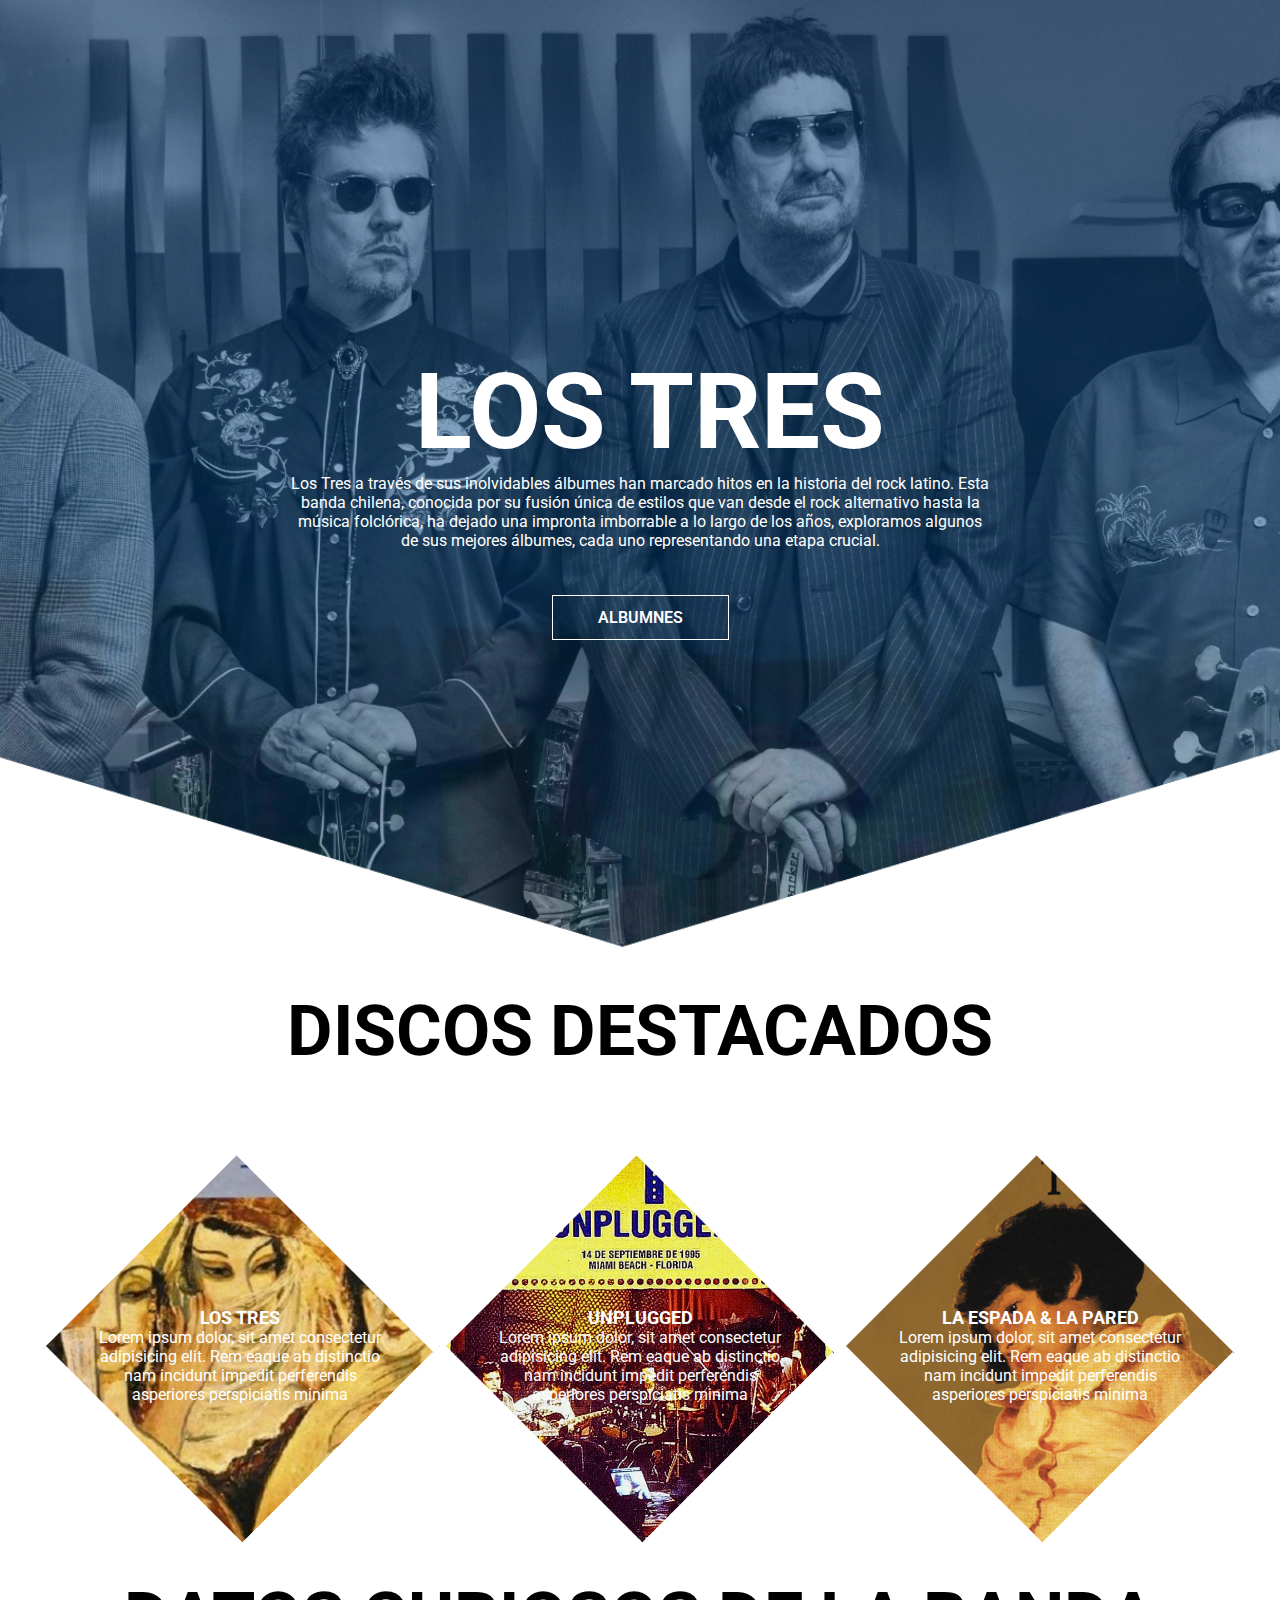
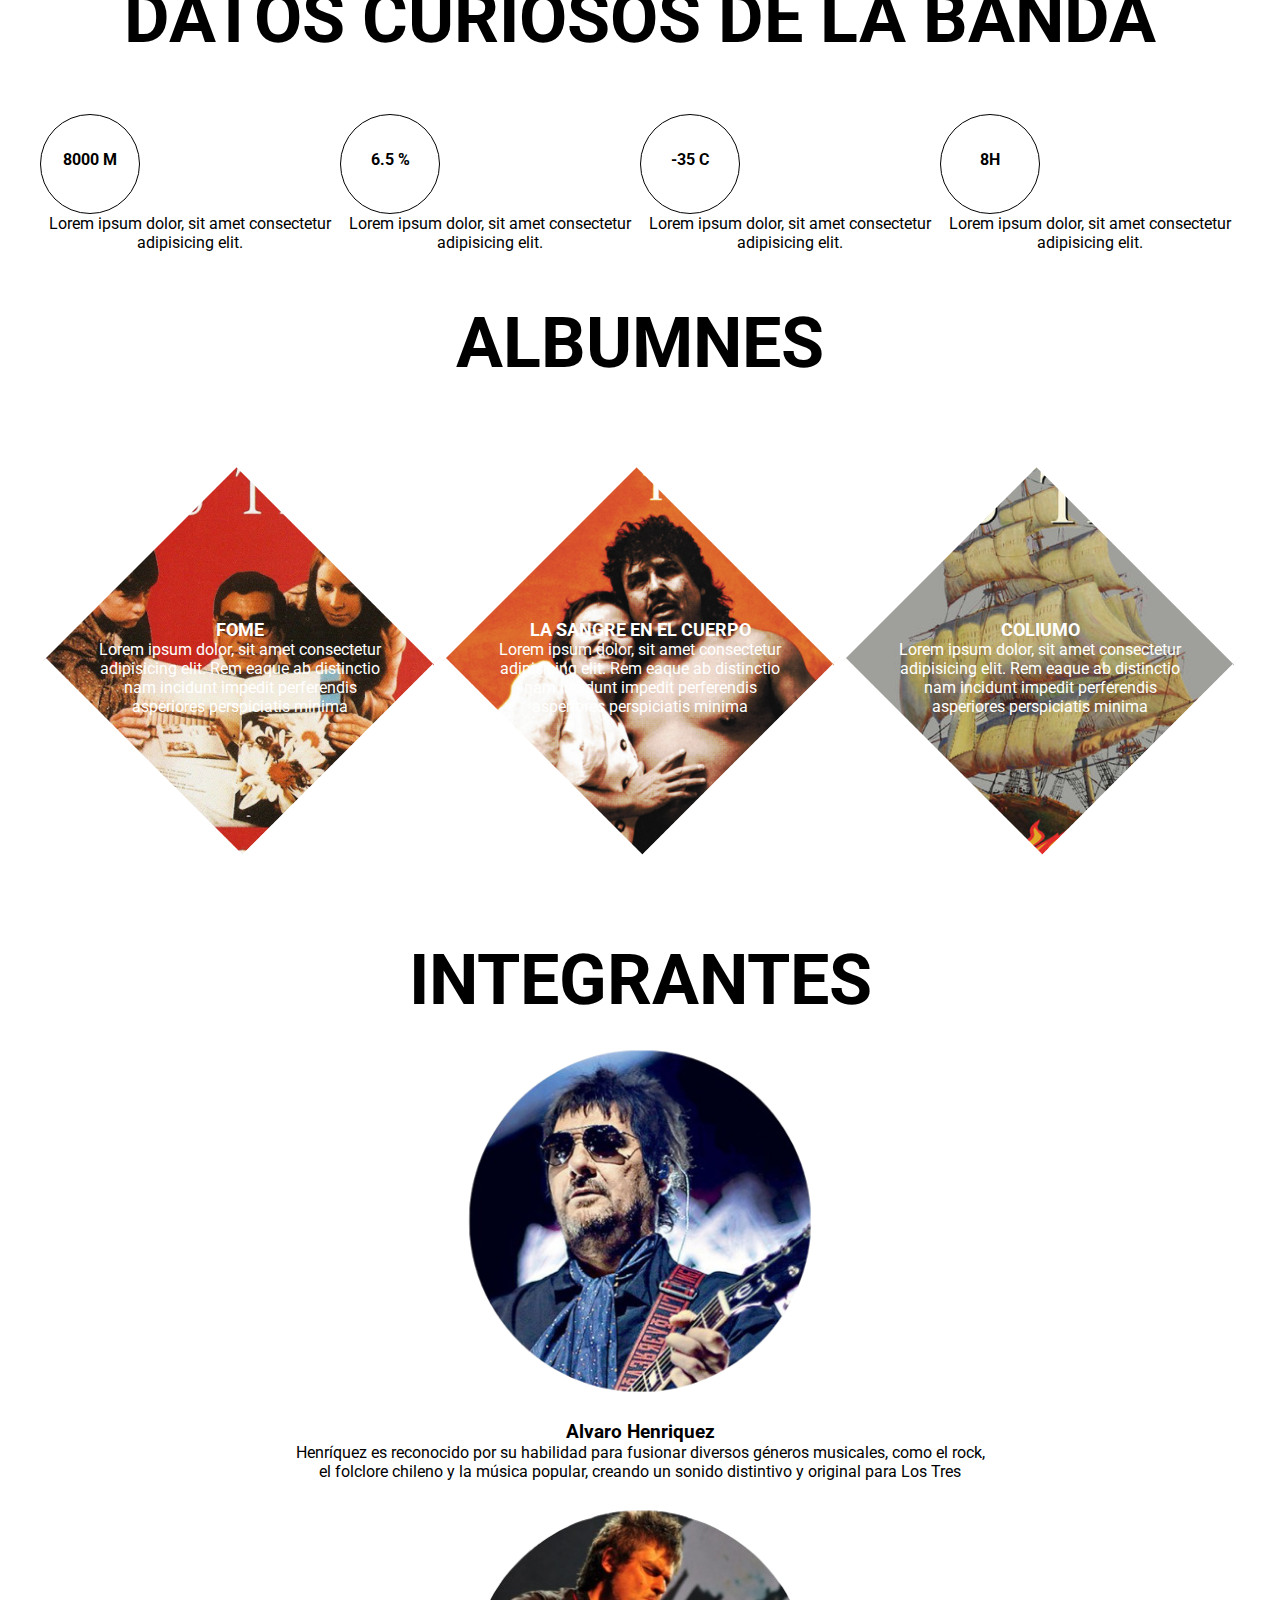
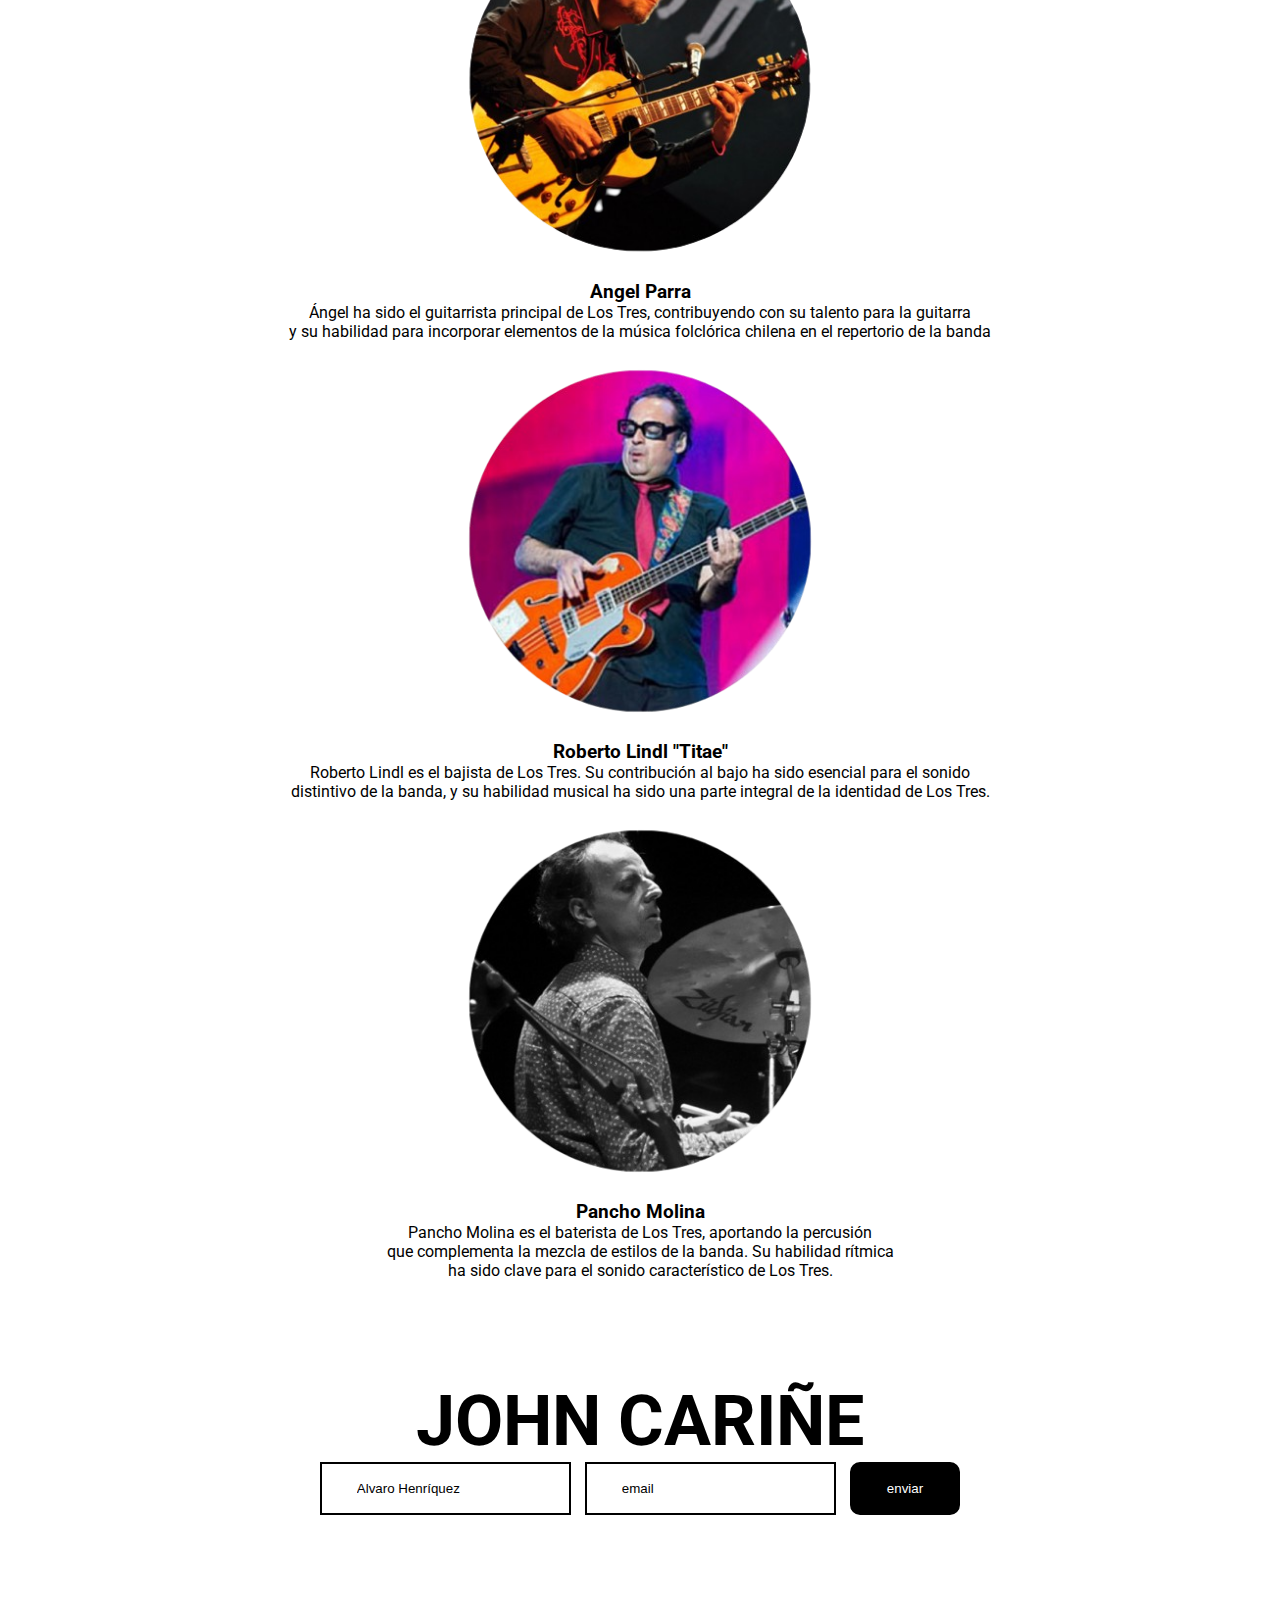
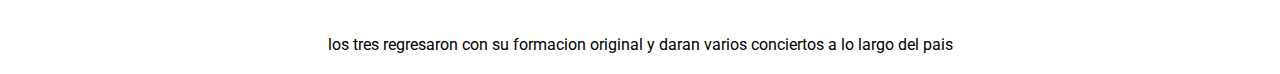
<file: index.html>
<!DOCTYPE html>
<html lang="es-CL">
  <head>
    <meta charset="UTF-8" />
    <meta name="viewport" content="width=device-width, initial-scale=1.0" />
    <title>Document</title>

    <link rel="stylesheet" href="css/style.css" />
  </head>
  <body>
  

    
    <header class="header">
      <div class="menu container">

    
          
        </label>
      </div>
      <div class="header-content container">
        <div class="header-txt">
          <h1>LOS TRES</h1>
          <p>
            Los Tres a través de sus inolvidables álbumes han marcado hitos en la historia del rock latino.
             Esta banda chilena, conocida por su fusión única de estilos que van desde el rock alternativo
              hasta la música folclórica, ha dejado una impronta imborrable a lo largo de los años,
              exploramos algunos de sus mejores álbumes, cada uno representando una etapa crucial.
          </p>
          <a href="#" class="btn-1">ALBUMNES</a>
        </div>
        
      </div>
      
    </header>
    
    <section class="general-container">
      <h2>DISCOS DESTACADOS</h2>
      <div class="general-content">
        <div class="general-1 txt">
          <h3>Los Tres</h3>
          <p>
            Lorem ipsum dolor, sit amet consectetur adipisicing elit. Rem eaque
            ab distinctio nam incidunt impedit perferendis asperiores
            perspiciatis minima
          </p>
        </div>
        <div class="general-2 txt">
          <h3>Unplugged</h3>
          <p>
            Lorem ipsum dolor, sit amet consectetur adipisicing elit. Rem eaque
            ab distinctio nam incidunt impedit perferendis asperiores
            perspiciatis minima
          </p>
        </div>
        <div class="general-3 txt">
          <h3>La espada & La pared</h3>
          <p>
            Lorem ipsum dolor, sit amet consectetur adipisicing elit. Rem eaque
            ab distinctio nam incidunt impedit perferendis asperiores
            perspiciatis minima
          </p>
        </div>
      </div>
    </section>

    <section class="INFO-1">
      <div class="INFO-CONTENT container">
        <h2>DATOS CURIOSOS DE LA BANDA</h2>

        <div class="info-circle">
          <div class="circle-txt">
            <div class="circle-1">
              <h3>8000 M</h3>
            </div>
            <p>Lorem ipsum dolor, sit amet consectetur adipisicing elit.</p>
          </div>

          <div class="circle-txt">
            <div class="circle-1">
              <h3>6.5 %</h3>
            </div>
            <p>Lorem ipsum dolor, sit amet consectetur adipisicing elit.</p>
          </div>

          <div class="circle-txt">
            <div class="circle-1">
              <h3>-35 C</h3>
            </div>
            <p>Lorem ipsum dolor, sit amet consectetur adipisicing elit.</p>
          </div>

          <div class="circle-txt">
            <div class="circle-1">
              <h3>8H</h3>
            </div>
            <p>Lorem ipsum dolor, sit amet consectetur adipisicing elit.</p>
          </div>
        </div>
      </div>
    </section>

    <section class="general g2 container">
      <h2>ALBUMNES</h2>
      <div class="general-content">
        <div class="general-4 txt">
          <h3>Fome</h3>
          <p>
            Lorem ipsum dolor, sit amet consectetur adipisicing elit. Rem eaque
            ab distinctio nam incidunt impedit perferendis asperiores
            perspiciatis minima
          </p>
        </div>
        <div class="general-5 txt">
          <h3>La sangre en el cuerpo</h3>
          <p>
            Lorem ipsum dolor, sit amet consectetur adipisicing elit. Rem eaque
            ab distinctio nam incidunt impedit perferendis asperiores
            perspiciatis minima
          </p>
        </div>
        <div class="general-6 txt">
          <h3>Coliumo</h3>
          <p>
            Lorem ipsum dolor, sit amet consectetur adipisicing elit. Rem eaque
            ab distinctio nam incidunt impedit perferendis asperiores
            perspiciatis minima
          </p>
        </div>
      </div>
    </section>

    <section class="info 2">

      <div class="info-content container">

        <h2>INTEGRANTES</h2>

        <div class="testi">

          <div class="testi-left">
            <div class="testi-txt">
              <img src="imagenes/alvaroh.png" alt="">
              <h3>Alvaro Henriquez</h3>
              <p>
                Henríquez es reconocido por su habilidad para fusionar diversos géneros musicales, como el rock, <br>
                 el folclore chileno y la música popular, creando un sonido distintivo y original para Los Tres <br>
             
              </p>
            </div>
            <div class="testi-txt">
              <img src="imagenes/angel parra.png" alt="">
              <h3>Angel Parra</h3>
              <p>
                Ángel ha sido el guitarrista principal de Los Tres, contribuyendo con su talento para la guitarra <br>
                y su habilidad para incorporar elementos de la música folclórica chilena en el repertorio de la banda <br>
              </p>
            </div>

            <div class="testi-txt">
              <img src="imagenes/titae.png" alt="">
              <h3>Roberto Lindl "Titae"</h3>
              <p>
                Roberto Lindl es el bajista de Los Tres. Su contribución al bajo ha sido esencial para el sonido <br>
                 distintivo de la banda, y su habilidad musical ha sido una parte integral de la identidad de Los Tres. <br>
              </p>
            </div>

            <div class="testi-txt">
              <img src="imagenes/panchomolina.png" alt="">
              <h3>Pancho Molina</h3>
              <p>
                Pancho Molina es el baterista de Los Tres, aportando la percusión <br>
                que complementa la mezcla de estilos de la banda. Su habilidad rítmica <br>
                 ha sido clave para el sonido característico de Los Tres. <br>
              </p>
            </div>

            
            </div>

           

            
            </div>

            


            

          </div>

        </div>

      </div>


    </section>

    <footer class="footer container">

      <h2>John Cariñe</h2>

      <form>
        <input class="campo" type="text" placeholder="Alvaro Henríquez">
        <input class="campo" type="email" placeholder="email">
        <input type="submit" class="btn-2" value="enviar">
      </form>
      <div class="footer-txt">
        <p>los tres regresaron con su formacion original y daran varios conciertos a lo largo del pais</p>

      </div>

    </footer>





  </body>
</html>
</file>
<file: css/style.css>
@import url('https://fonts.googleapis.com/css2?family=Poppins:wght@400;500;600;700;800&family=Roboto:wght@700&display=swap');
body {
    font-family: 'Poppins', sans-serif;
font-family: 'Roboto', sans-serif;

}
#titulo
{
    text-align: center;
}
img 
{
    display: block;
    margin-left: auto;
    margin-right: auto;
    width: 50%;
}





* {
    margin: 0;
    padding: 0;
    box-sizing: border-box;
    text-decoration: none;
    list-style: none;
    
}


.container,  .general-container{
    max-width: 1200px;
    margin: 0 auto;
    text-align: center;
}

.header-txt {
    text-align: center;
}

.header-txt h1 {
    font-size: 105px;
    color: white;
    text-transform: uppercase;
    margin-left: 20px;

}

.header-txt p {
    color: white;
    font-size: 16px;
    padding: 0 250px;
    margin-bottom: 45px;
}
.btn-1 {
    display: inline-block;
    padding: 12px 45px;
    border: 1px solid white;
    color: white;
    font-size: 16px;
    text-transform: uppercase;
    font-weight: 600;

}




.header{
    background-image: url(../imagenes/los\ tres\ 2023.png);
    background-position: center bottom;
    background-repeat: no-repeat;
    background-size: cover;
    min-height: 110vh;
    align-items: center;
    display: flex;
    


}
.logo {
    color:white;
    font-size: 25px;
    font-weight:800;
    
}
.general {
    padding: 50px 0;
    text-align: center;
}
.general-content {
    display: flex;
    justify-content: space-between;
    margin-top: 55px;

}

.general-1 {
    background-image: url(../imagenes/bglostres.png);
    background-position: center center;
    background-repeat: no-repeat;
    background-size: cover;
    height: 450px;
    padding: 170px 55px;


}

.general-2 {
    background-image: url(../imagenes/bglostres2.png);
    background-position: center center;
    background-repeat: no-repeat;
    background-size: cover;
    height: 450px;
    padding: 170px 55px;


}
.general-3 {
    background-image: url(../imagenes/bglostres3.png);
    background-position: center center;
    background-repeat: no-repeat;
    background-size: cover;
    height: 450px;
    padding: 170px 55px;


}
.general-4 {
    background-image: url(../imagenes/bglostres4.png);
    background-position: center center;
    background-repeat: no-repeat;
    background-size: cover;
    height: 450px;
    padding: 170px 55px;


}
.general-5 {
    background-image: url(../imagenes/bglostres5.png);
    background-position: center center;
    background-repeat: no-repeat;
    background-size: cover;
    height: 450px;
    padding: 170px 55px;


}
.general-6 {
    background-image: url(../imagenes/bglostres6.png);
    background-position: center center;
    background-repeat: no-repeat;
    background-size: cover;
    height: 450px;
    padding: 170px 55px;


}

h2 {
    font-size: 70px;
    text-transform: uppercase;
    color: black;

}

.txt h3 {
    font-size: 18px;
    color: white;
    text-transform: uppercase;
    margin-top: 10px;

}
.txt p {
    color: white;
    font-size: 16px;


}
.info-1 {
    padding: 250px 0;
    background-image: url();
}

.info-1 {
    padding: 250px 0;
    background-image: url(../imagenes/lostresfondobg1.png);
    background-position: center;
    background-repeat: no-repeat;
    background-size: 100% 100%;

}
.info-content {
    text-align: center;

}
.info-circle h2, span {
    color: black;

}
.info-circle {
    display: flex;
    justify-content: space-between;
    margin-top: 55px;

}
.circle-text {
    width: 25%;
    display: flex;
    flex-direction: column;
    align-items: center;
    text-align: center;
    margin: 0 10px;


}
.circle-1 {
    height: 100px;
    width: 100px;
    border: 1px solid black;
    border-radius: 50%;
    padding-top: 35px;

}
.circle-1 h3 {
    color: black;
    font-size: 16px;

}
.footer {
    padding: 100px 0 0 0;
    text-align: center;
}
,form {
    margin-top: 35px;
    
}
.campo {
    margin-right: 10px;
    padding: 17px 35px;
    border: 2px solid black;
    outline: none;
    color: black;

}
.campo::placeholder{
    color: black;


}
.btn-2 {
    padding: 17px 35px;
    border: 2px solid black;
    background-color: black;
    border-radius: 10px;
    color: white;
    cursor: pointer;


}
.footer-txt {
    margin-top: 100px;
    border-top: 1px black;
    padding: 20px 0;

}
.footer-txt p {
    color: black;
    font-size: 16px;
}
.menu {
    position: absolute;
    top: 0;
    left: 0;
    right: 0;
    display: flex;
    align-items: center;
    justify-content: space-between;
    z-index: 1000;

}
@media (max-width:991px) {
    
    
    .header {
        min-height: 0vh;

    }
    .header-content {
        padding: 100px 30px;

    }
    .header-txt h1 {
        font: 50px;

    }
    .header-txt p {
        padding: 0;
    }
    .general {
        padding: 30px 30px 0 30px;

    }
    .general-content {
        flex-direction: column;
        align-items: center;
        margin-top: 20px;

    }
    .general-1
    .general-2
    .general-3
    .general-4
    .general-5
    .general-6 {
        height: 350px;
        padding: 100px 100px;
        margin-bottom: 10px;


    }
    .info-1 {
        padding: 200px 30;
        background-size: cover;
        margin-top: -100px;

    }
    .info-circle {
        flex-direction: column;
        align-items: center;

    }
    .circle-txt {
        width: 100%;
        margin-bottom: 25px;

    }

    .g2 {
        margin-top: -120px;

    }
    .info-2 {
        padding: 200px 30px;
        background-size: cover;
        margin-top: -100px;

    }
    .testi {
        flex-direction: column;
          
    }
    .testi-left {
        width: 1000%;
        padding-left: 0;

    }
    h2{
        font-size: 40px;

    }
    .footer {
        padding: 0;
        margin-top: -140px;

    }
    .form {
        display: flex;
        flex-direction: column;
        padding: 0 50px;

    }
    .campo {
        margin: 0 0 10px 0;

    }
    .footer-txt {
        margin-top: 30px;

    }



    
}
</file>
